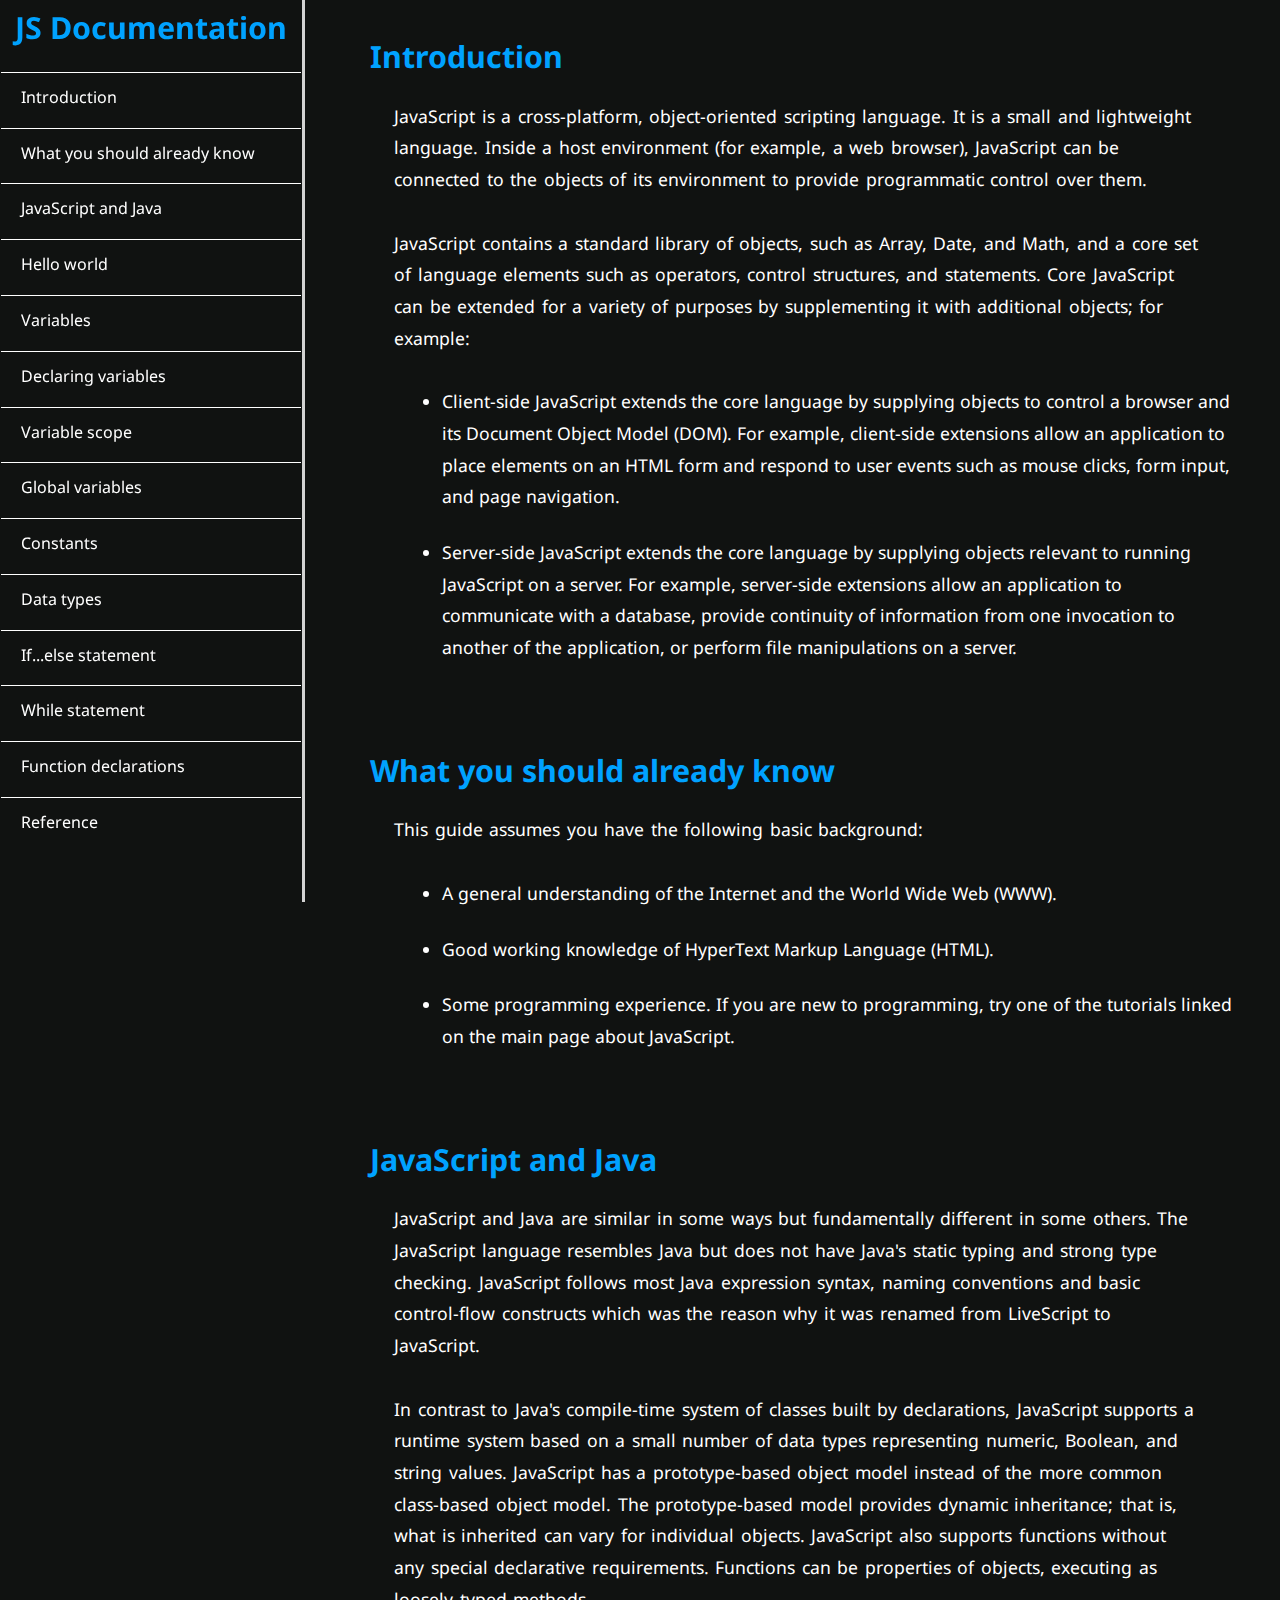
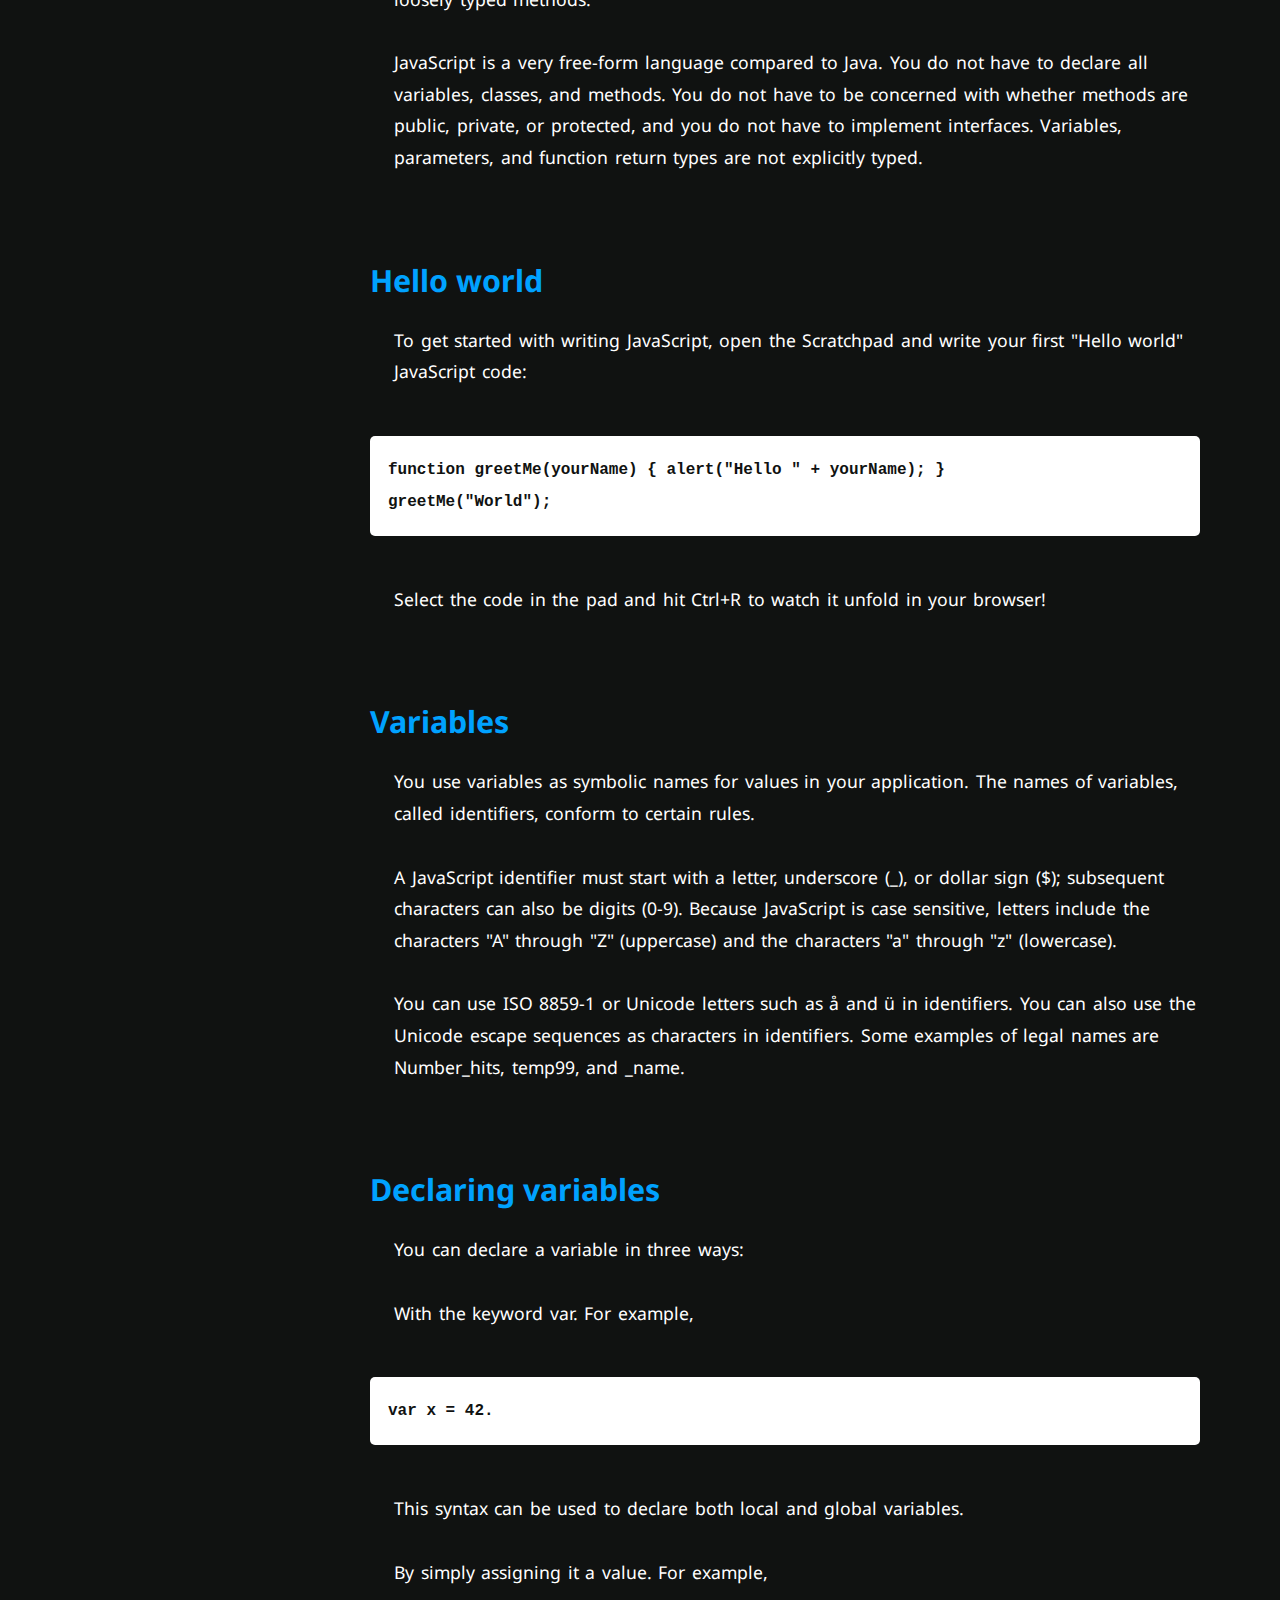
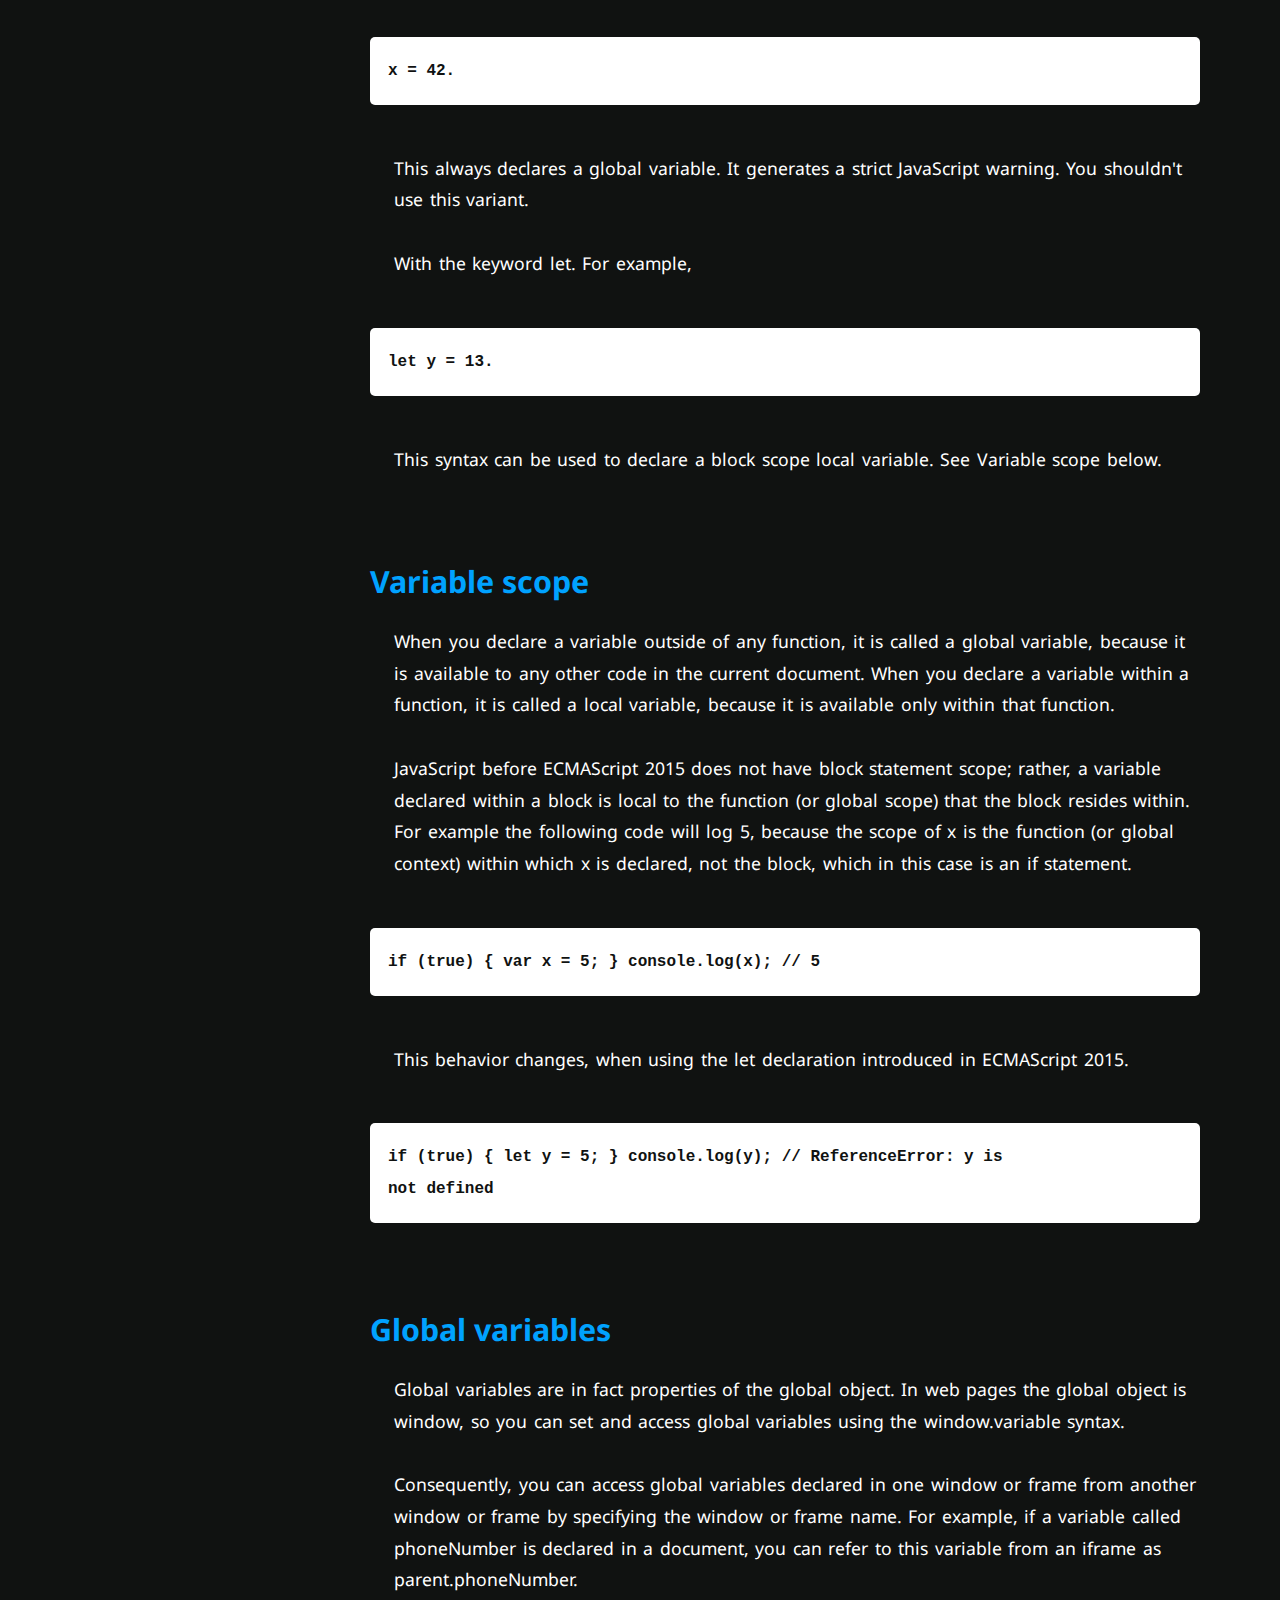
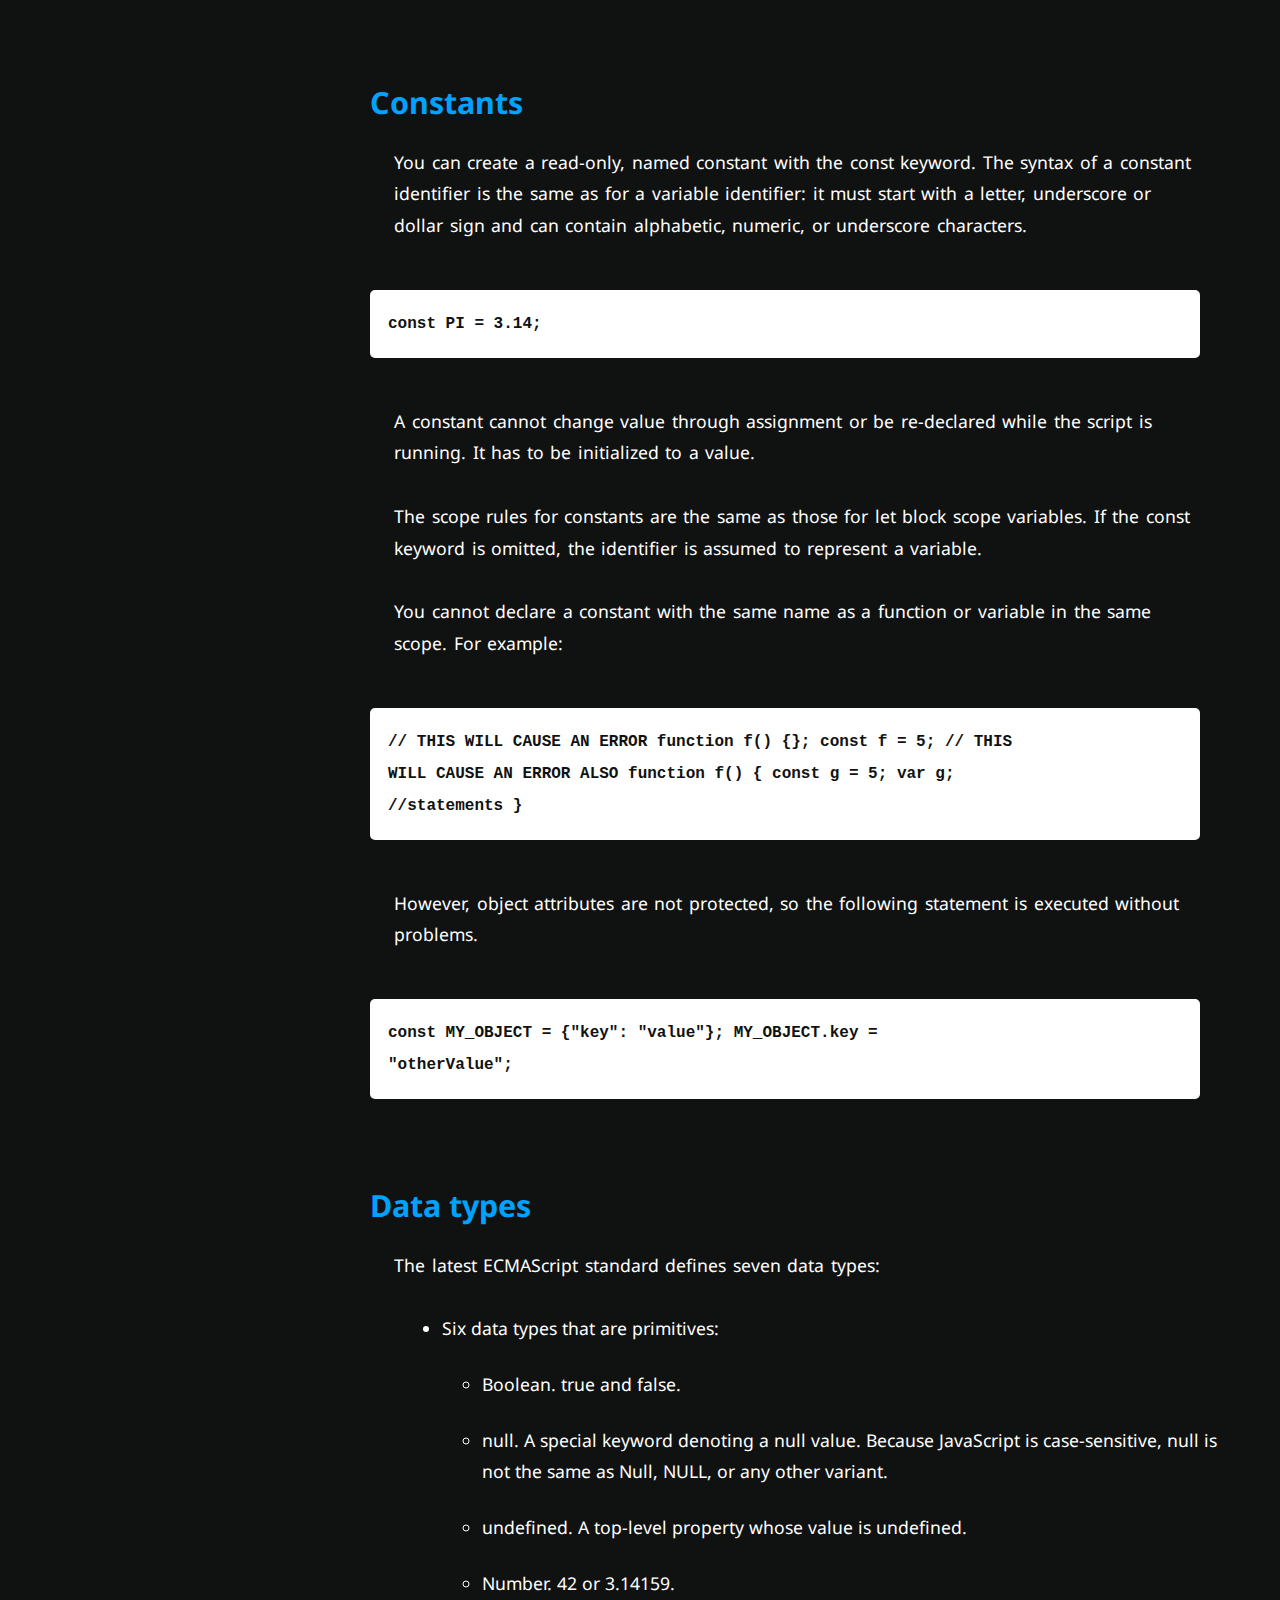
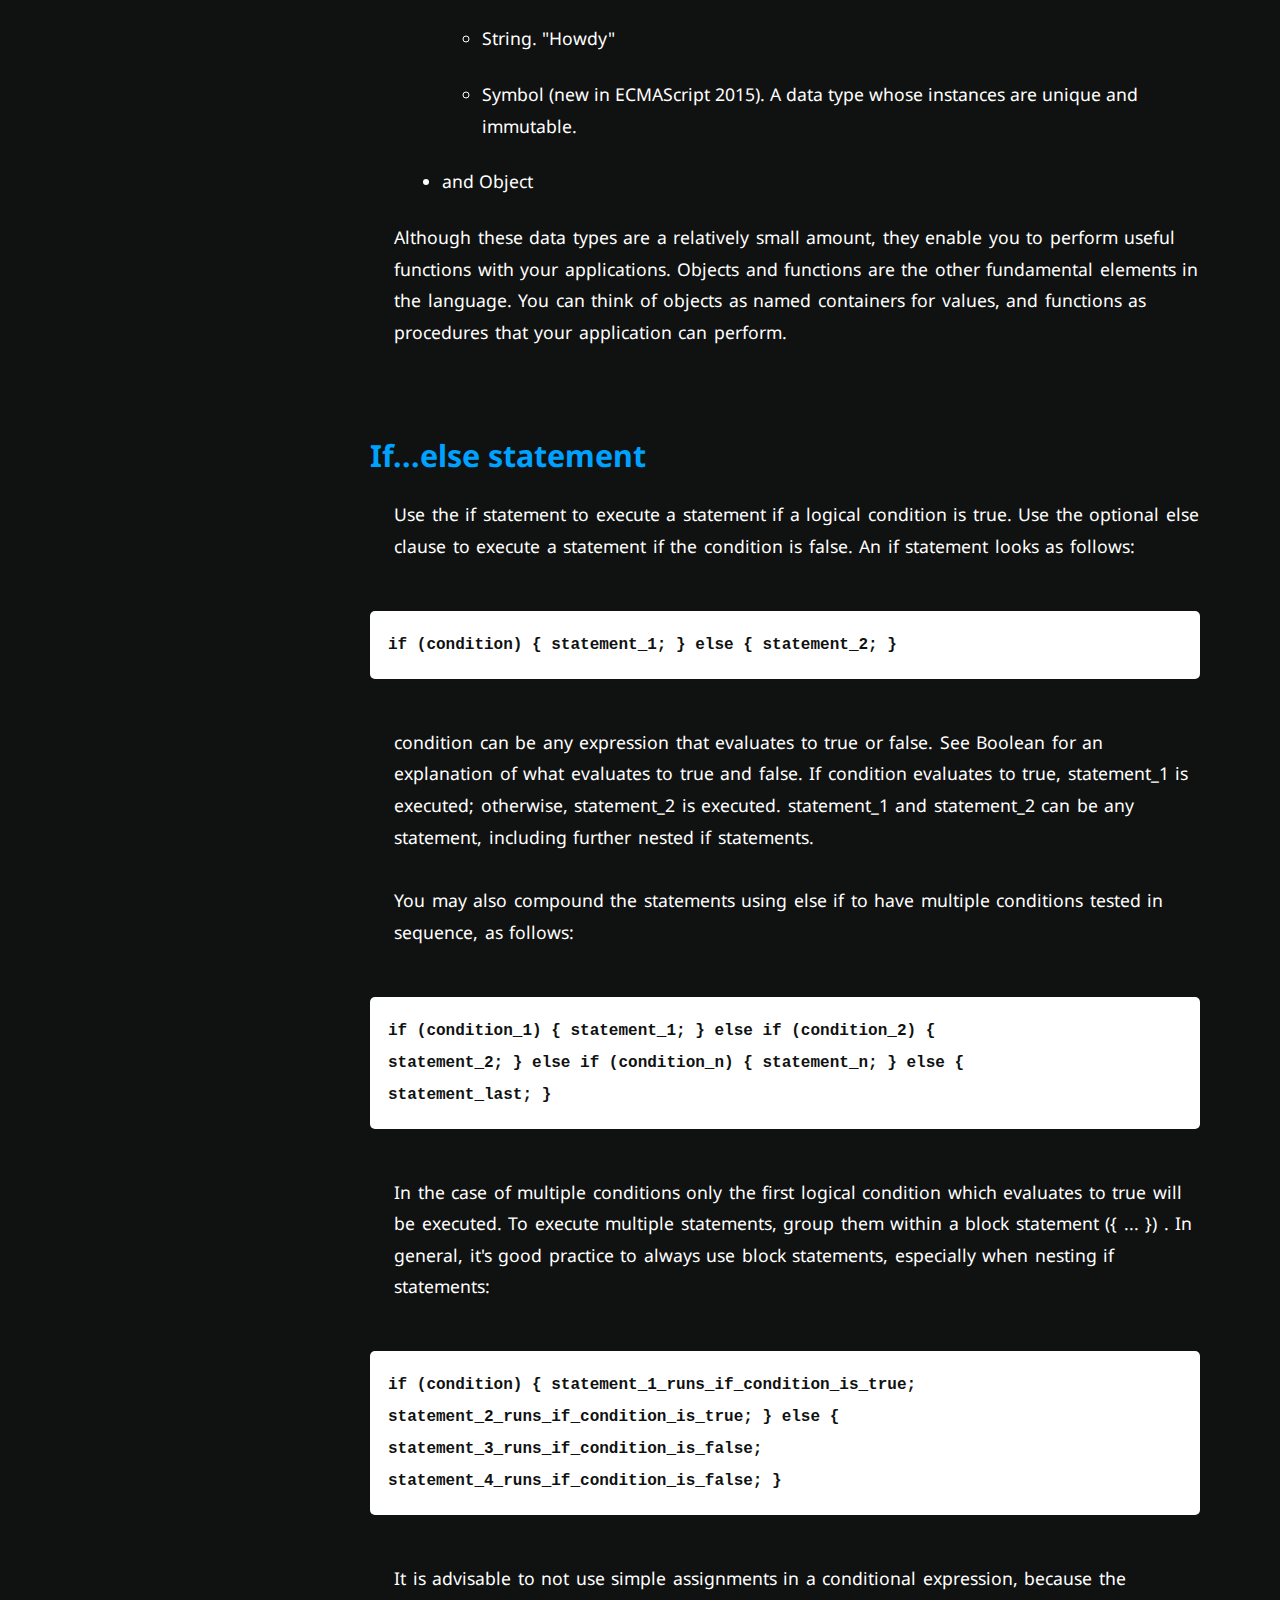
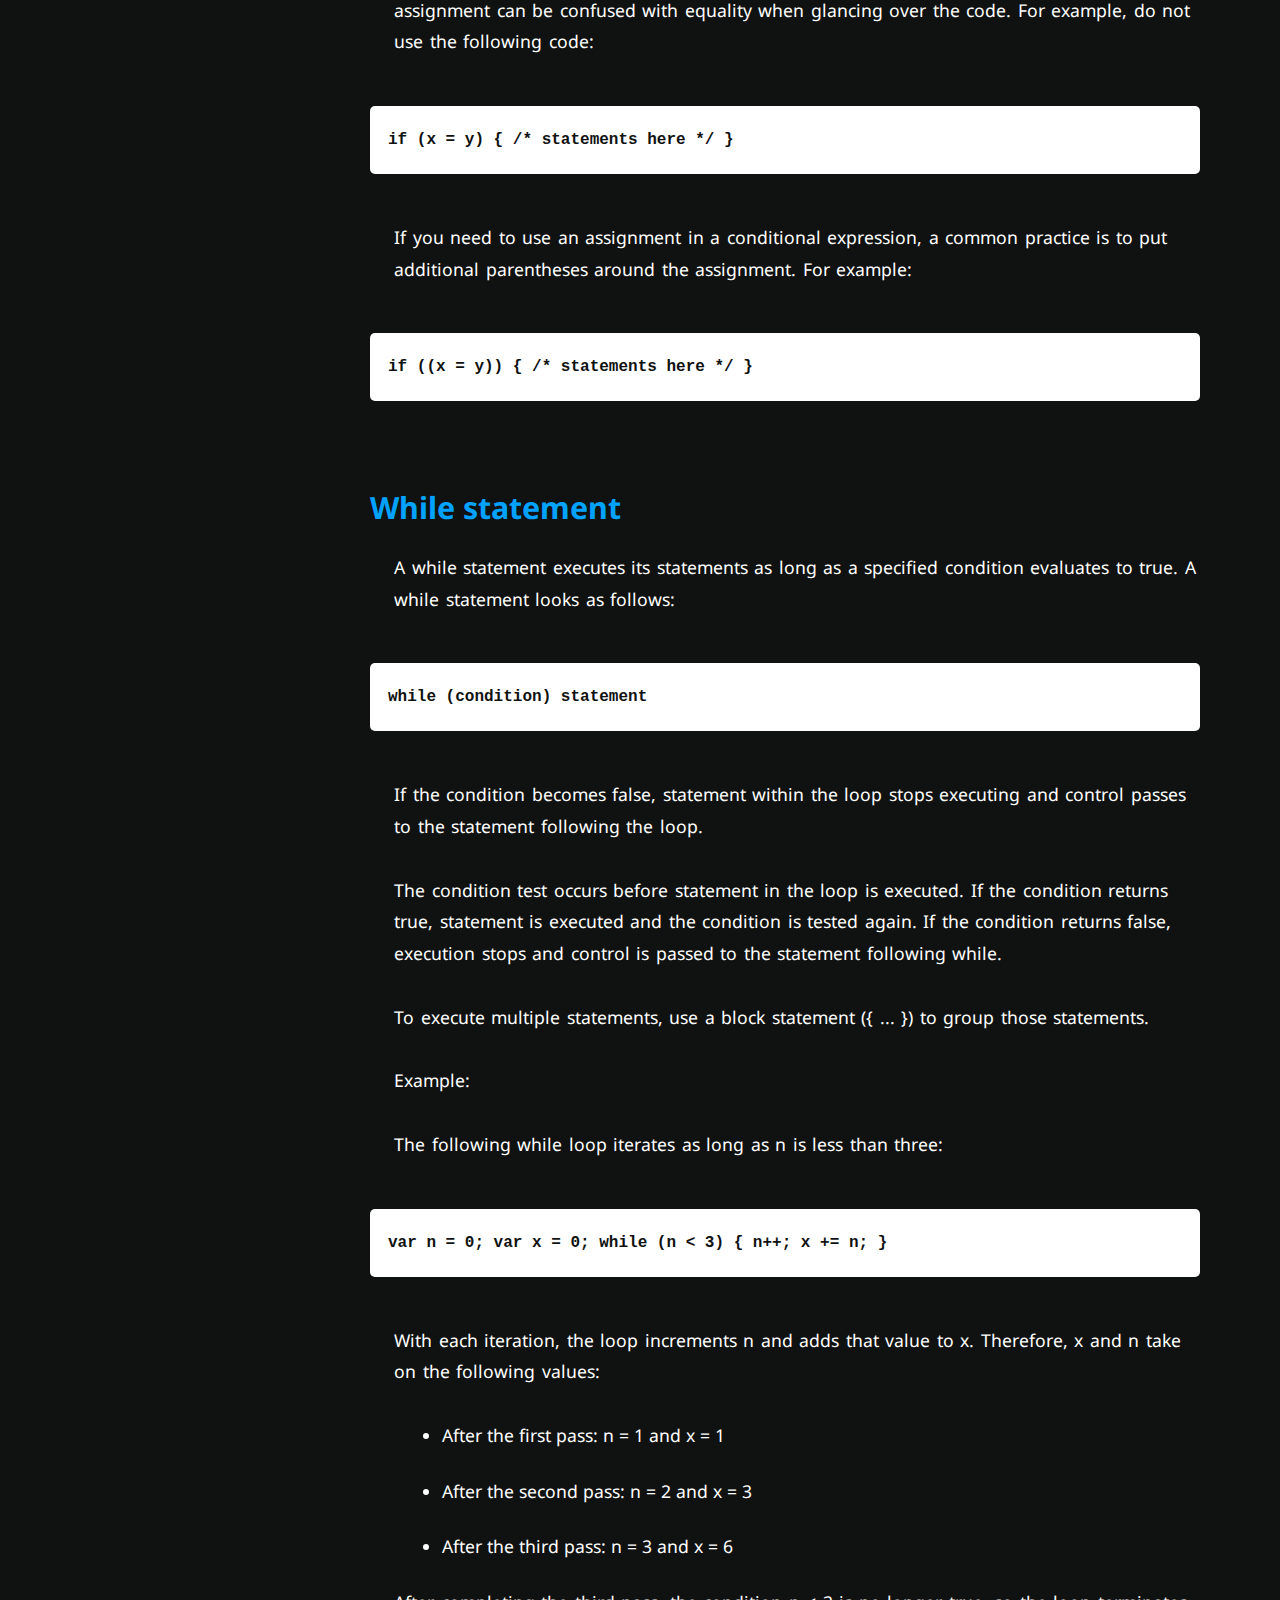
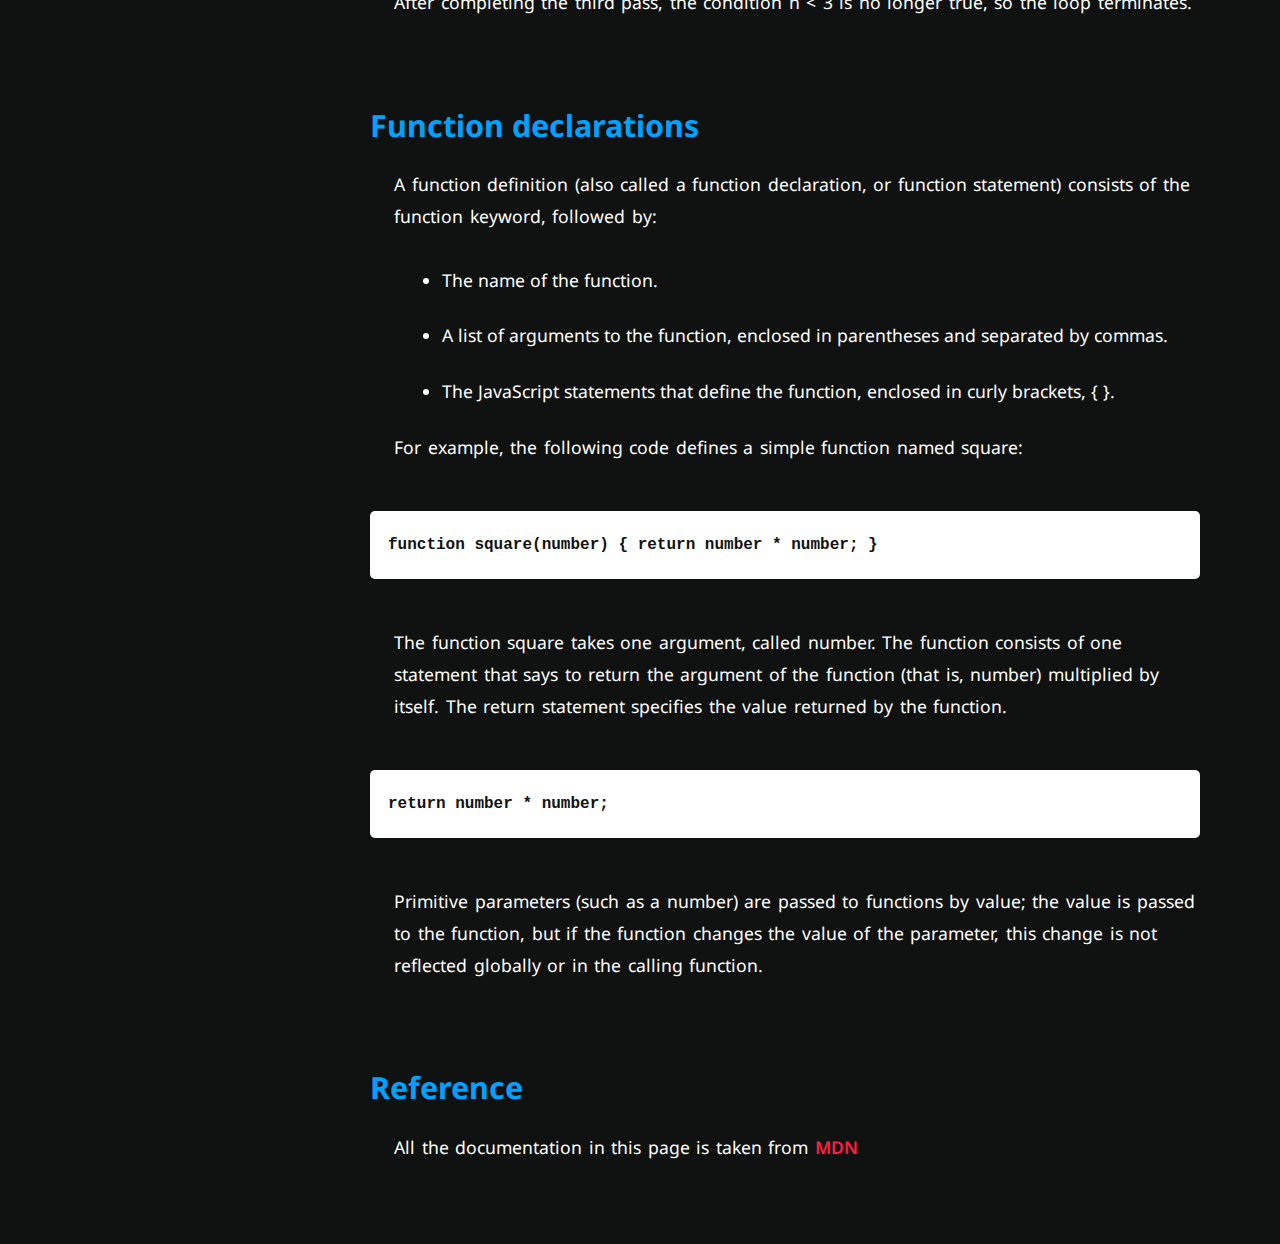
<file: Responsive web design certification/Documentation/index.html>
<!DOCTYPE html>
<html lang="en">
<head>
    <meta charset="UTF-8">
    <meta http-equiv="X-UA-Compatible" content="IE=edge">
    <meta name="viewport" content="width=device-width, initial-scale=1.0">
    <title>Documentation</title>
    <link rel="stylesheet" href="styles.css">
    <link rel="stylesheet" href="https://fonts.googleapis.com/css?family=Roboto:400,700,800,900|Noto Sans:400,700,800,900">
</head>
<body>

    
    <nav id="navbar">

            <header>JS Documentation</header>

            <ul>
                <li><a class="nav-link" href="#Introduction">Introduction</a></li>

                <li><a class="nav-link" href="#What_you_should_already_know">What you should already know</a></li>
                
                <li><a class="nav-link" href="#JavaScript_and_Java">JavaScript and Java</a></li>

                <li><a class="nav-link" href="#Hello_world">Hello world</a></li>

                <li><a class="nav-link" href="#Variables">Variables</a></li>
                
                <li><a class="nav-link" href="#Declaring_variables">Declaring variables</a></li>
                
                <li><a class="nav-link" href="#Variable_scope">Variable scope</a></li>

                <li><a class="nav-link" href="#Global_variables">Global variables</a></li>

                <li><a class="nav-link" href="#Constants">Constants</a></li>

                <li><a class="nav-link" href="#Data_types">Data types</a></li>

                <li><a class="nav-link" href="#If...else_statement">If...else statement</a></li>
                
                <li><a class="nav-link" href="#While_statement">While statement</a></li>

                <li><a class="nav-link" href="#Function_declarations">Function declarations</a></li>

                <li><a class="nav-link" href="#Reference">Reference</a></li>
            </ul>

        </nav>

        
        
        <main id="main-doc">

       <section id="Introduction" class="main-section">

           <header>Introduction</header>

           <p>
              JavaScript is a cross-platform, object-oriented scripting language.
              It is a small and lightweight language. Inside a host environment 
              (for example, a web browser), JavaScript can be connected to the 
              objects of its environment to provide programmatic control over them. 
           </p>

           
           <p>
              JavaScript contains a standard library of objects, such as Array, Date, 
              and Math, and a core set of language elements such as operators, control
              structures, and statements. Core JavaScript can be extended for a variety 
              of purposes by supplementing it with additional objects; for example:  
           </p>
           

           <ul>
               <li>
                   Client-side JavaScript extends the core language by supplying objects
                   to control a browser and its Document Object Model (DOM). For example,
                   client-side extensions allow an application to place elements on an HTML
                   form and respond to user events such as mouse clicks, form input, and page
                   navigation.  
               </li>

               
               <li>
                   Server-side JavaScript extends the core language by supplying objects relevant
                   to running JavaScript on a server. For example, server-side extensions allow an
                   application to communicate with a database, provide continuity of information from
                   one invocation to another of the application, or perform file manipulations on 
                   a server. 
               </li>
               
           </ul>
           
       </section>

       


       <section id="What_you_should_already_know" class="main-section">

           <header>What you should already know</header>

           <p>This guide assumes you have the following basic background:</p>

           <ul>
               <li>A general understanding of the Internet and the World Wide Web (WWW).</li>
               
               <li>Good working knowledge of HyperText Markup Language (HTML).</li>
               
               <li>
                   Some programming experience. If you are new to programming, 
                   try one of the tutorials linked on the main page about JavaScript.
               </li>
           </ul>

       </section>




       <section id="JavaScript_and_Java" class="main-section">

           <header>JavaScript and Java</header>

           <p>
              JavaScript and Java are similar in some ways but fundamentally 
              different in some others. The JavaScript language resembles Java
              but does not have Java's static typing and strong type checking. 
              JavaScript follows most Java expression syntax, naming conventions
              and basic control-flow constructs which was the reason why it was 
              renamed from LiveScript to JavaScript.  
           </p>

           
           <p>
              In contrast to Java's compile-time system of classes built by declarations,
              JavaScript supports a runtime system based on a small number of data types 
              representing numeric, Boolean, and string values. JavaScript has a prototype-based
              object model instead of the more common class-based object model. The prototype-based
              model provides dynamic inheritance; that is, what is inherited can vary for 
              individual objects. JavaScript also supports functions without any special declarative
              requirements. Functions can be properties of objects, executing as loosely typed methods.   
           </p>

           
           <p>
              JavaScript is a very free-form language compared to Java. You do not have to declare 
              all variables, classes, and methods. You do not have to be concerned with whether 
              methods are public, private, or protected, and you do not have to implement interfaces.
              Variables, parameters, and function return types are not explicitly typed.  
           </p>

       </section>




       <section id="Hello_world" class="main-section">

           <header>Hello world</header>

           <p>
              To get started with writing JavaScript, open the Scratchpad
              and write your first "Hello world" JavaScript code:
           </p>
           

           <code>function greetMe(yourName) { alert("Hello " + yourName); }
                   greetMe("World");
                 </code>

           <p>Select the code in the pad and hit Ctrl+R to watch it unfold in your browser!</p>

       </section>




       <section id="Variables" class="main-section">

           <header>Variables</header>

           <p>
              You use variables as symbolic names for values in your application.
              The names of variables, called identifiers, conform to certain rules.  
           </p>

           
           <p>
              A JavaScript identifier must start with a letter, underscore (_), or dollar sign
             ($); subsequent characters can also be digits (0-9). Because JavaScript is case 
              sensitive, letters include the characters "A" through "Z" (uppercase) and the 
              characters "a" through "z" (lowercase).  
           </p>

           
           <p>
              You can use ISO 8859-1 or Unicode letters such as å and ü in identifiers.
              You can also use the Unicode escape sequences as characters in identifiers.
              Some examples of legal names are Number_hits, temp99, and _name. 
           </p>

       </section>




       <section id="Declaring_variables" class="main-section">

           <header>Declaring variables</header>

           <p>You can declare a variable in three ways:</p>

           <p>With the keyword var. For example,</p>

           <code>var x = 42.</code>

           <p>This syntax can be used to declare both local and global variables.</p>

           <p>By simply assigning it a value. For example,</p>

           <code>x = 42.</code>

           <p>
              This always declares a global variable. It generates a strict JavaScript 
              warning. You shouldn't use this variant.  
           </p>

           <p>With the keyword let. For example,</p>

           <code>let y = 13.</code>

           <p>This syntax can be used to declare a block scope local variable. See Variable scope below.</p>

       </section>




       <section id="Variable_scope" class="main-section">

           <header>Variable scope</header>

           <p>
              When you declare a variable outside of any function, 
              it is called a global variable, because it is available 
              to any other code in the current document. When you declare
              a variable within a function, it is called a local variable,
              because it is available only within that function.  
           </p>

           
           <p>
              JavaScript before ECMAScript 2015 does not have block statement
              scope; rather, a variable declared within a block is local to the
              function (or global scope) that the block resides within. For 
              example the following code will log 5, because the scope of x is the
              function (or global context) within which x is declared, not the block,
              which in this case is an if statement.  
           </p>

           <code>if (true) { var x = 5; } console.log(x); // 5</code>

           <p>This behavior changes, when using the let declaration
               introduced in ECMAScript 2015.
           </p>

           <code>if (true) { let y = 5; } console.log(y); // ReferenceError: y is
            not defined</code>

       </section>




       <section id="Global_variables" class="main-section">

           <header>Global variables</header>

           <p>
              Global variables are in fact properties of the global object.
              In web pages the global object is window, so you can set and
              access global variables using the window.variable syntax.   
           </p>

           
           <p>
              Consequently, you can access global variables declared in one
              window or frame from another window or frame by specifying
              the window or frame name. For example, if a variable called
              phoneNumber is declared in a document, you can refer to this 
              variable from an iframe as parent.phoneNumber.   
           </p>

       </section>




       <section id="Constants" class="main-section">

           <header>Constants</header>

           <p>
              You can create a read-only, named constant with the const keyword.
              The syntax of a constant identifier is the same as for a variable 
              identifier: it must start with a letter, underscore or dollar sign
              and can contain alphabetic, numeric, or underscore characters.  
           </p>

           <code>const PI = 3.14;</code>

           <p>
              A constant cannot change value through assignment or be re-declared
              while the script is running. It has to be initialized to a value.  
           </p>

           <p>
              The scope rules for constants are the same as those for let block scope 
              variables. If the const keyword is omitted, the identifier is assumed 
              to represent a variable. 
           </p>

           <p>
              You cannot declare a constant with the same name as a function
              or variable in the same scope. For example:  
           </p>

           <code>// THIS WILL CAUSE AN ERROR function f() {}; const f = 5; // THIS
            WILL CAUSE AN ERROR ALSO function f() { const g = 5; var g;
            //statements }</code>

           <p>
              However, object attributes are not protected, so the following 
              statement is executed without problems. 
           </p>

           <code>const MY_OBJECT = {"key": "value"}; MY_OBJECT.key =
            "otherValue";</code>

       </section>




       <section id="Data_types" class="main-section">

           <header>Data types</header>

           <p>The latest ECMAScript standard defines seven data types:</p>

           <ul>
               <li>Six data types that are primitives:</li>
               
               <ul>
                   <li>Boolean. true and false.</li>
                   
                   <li>
                       null. A special keyword denoting a null value. 
                       Because JavaScript is case-sensitive, null is 
                       not the same as Null, NULL, or any other variant. 
                   </li>
                   
                   <li>undefined. A top-level property whose value is undefined.</li>
                   
                   <li>Number. 42 or 3.14159.</li>
                   
                   <li>String. "Howdy"</li>
                   
                   <li>
                       Symbol (new in ECMAScript 2015). 
                       A data type whose instances are unique 
                       and immutable.
                   </li>
                   
               </ul>
               
               <li>and Object</li>
           </ul>

           <p>
              Although these data types are a relatively small amount, 
              they enable you to perform useful functions with your 
              applications. Objects and functions are the other 
              fundamental elements in the language. You can think of 
              objects as named containers for values, and functions as 
              procedures that your application can perform. 
           </p>

       </section>




       <section id="If...else_statement" class="main-section">

           <header>If...else statement</header>

           <p>
              Use the if statement to execute a statement if a logical
              condition is true. Use the optional else clause to execute 
              a statement if the condition is false. An if statement looks
              as follows: 
           </p>

           <code>if (condition) { statement_1; } else { statement_2; }</code>

           <p>
              condition can be any expression that evaluates to true or false. 
              See Boolean for an explanation of what evaluates to true and false.
              If condition evaluates to true, statement_1 is executed; otherwise,
              statement_2 is executed. statement_1 and statement_2 can be any statement,
              including further nested if statements. 
           </p>

           <p>
              You may also compound the statements using else if to have multiple
               conditions tested in sequence, as follows:  
           </p>

           <code>if (condition_1) { statement_1; } else if (condition_2) {
            statement_2; } else if (condition_n) { statement_n; } else {
            statement_last; }
          </code>

           <p>
              In the case of multiple conditions only the first logical condition
              which evaluates to true will be executed. To execute multiple statements,
              group them within a block statement ({ ... }) . In general, it's good practice
              to always use block statements, especially when nesting if statements: 
           </p>

         <code>if (condition) { statement_1_runs_if_condition_is_true;
            statement_2_runs_if_condition_is_true; } else {
            statement_3_runs_if_condition_is_false;
            statement_4_runs_if_condition_is_false; }
         </code>
              
           <p>
              It is advisable to not use simple assignments in a conditional expression,
              because the assignment can be confused with equality when glancing over the
              code. For example, do not use the following code: 
           </p>

           <code>if (x = y) { /* statements here */ }</code>

           <p>
              If you need to use an assignment in a conditional expression, 
              a common practice is to put additional parentheses around the
              assignment. For example: 
           </p>

           <code>if ((x = y)) { /* statements here */ }</code>

       </section>




       <section id="While_statement" class="main-section">

           <header>While statement</header>

           <p>
              A while statement executes its statements as long as a 
              specified condition evaluates to true. A while statement
              looks as follows: 
           </p>

           <code>while (condition) statement</code>

           <p>
             If the condition becomes false, statement within the loop stops
             executing and control passes to the statement following the loop.  
           </p>

           <p>
              The condition test occurs before statement in the loop is executed.
              If the condition returns true, statement is executed and the condition
              is tested again. If the condition returns false, execution stops and control
              is passed to the statement following while. 
           </p>

           <p>
              To execute multiple statements, use a block statement ({ ... }) to group 
              those statements. 
           </p>

           <p>Example:</p>

           <p>The following while loop iterates as long as n is less than three:</p>

           <code>var n = 0; var x = 0; while (n < 3) { n++; x += n; }</code>

           <p>
              With each iteration, the loop increments n and adds that value to x. 
              Therefore, x and n take on the following values: 
           </p>

           <ul>
               <li>After the first pass: n = 1 and x = 1</li>
               
               <li>After the second pass: n = 2 and x = 3</li>
               
               <li>After the third pass: n = 3 and x = 6</li>
           </ul>

           <p>
              After completing the third pass, the condition n < 3 is no 
              longer true, so the loop terminates.  
           </p>

       </section>




       <section id="Function_declarations" class="main-section">

           <header>Function declarations</header>

           <p>
             A function definition (also called a function declaration, 
             or function statement) consists of the function keyword,
             followed by:  
           </p>

           <ul>
               <li>The name of the function.</li>
               
               <li>
                   A list of arguments to the function, enclosed in
                   parentheses and separated by commas.
               </li>
               
               <li>
                   The JavaScript statements that define the function, 
                   enclosed in curly brackets, { }.
               </li>
           </ul>

            <p>For example, the following code defines a simple function named square:</p>
 
            <code>function square(number) { return number * number; }</code>

           <p>
              The function square takes one argument, called number. 
              The function consists of one statement that says to return
              the argument of the function (that is, number) multiplied by
              itself. The return statement specifies the value returned 
              by the function. 
           </p>

           <code>return number * number;</code>

           <p>
              Primitive parameters (such as a number) are passed to functions 
              by value; the value is passed to the function, but if the function
              changes the value of the parameter, this change is not reflected
              globally or in the calling function. 
           </p>

       </section>

       


       <section id="Reference" class="main-section">

           <header>Reference</header>

           <p>
               All the documentation in this page is taken from 
               <a rel="noopener" target="_blank" href="https://developer.mozilla.org/en-US/docs/Web/JavaScript/Guide">MDN</a>
           </p>
           
       </section>

    </main>



</body>
</file>
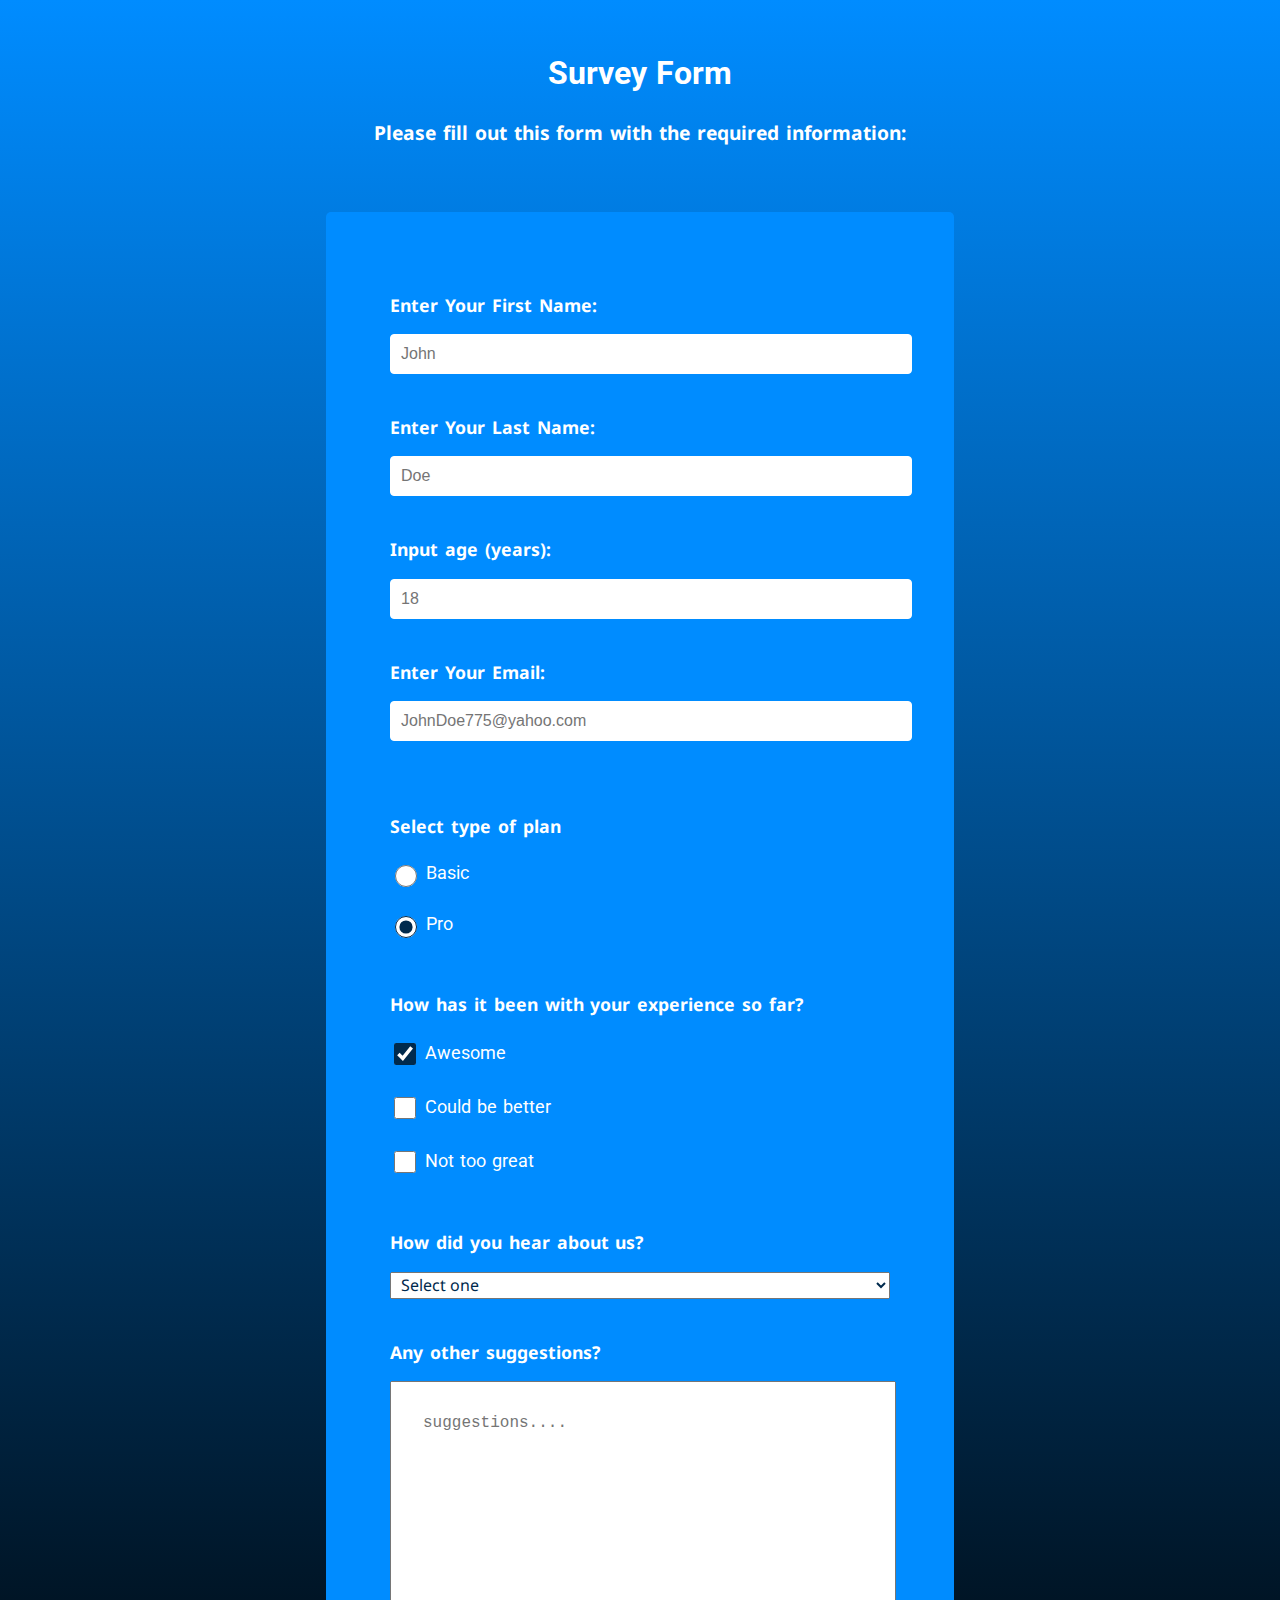
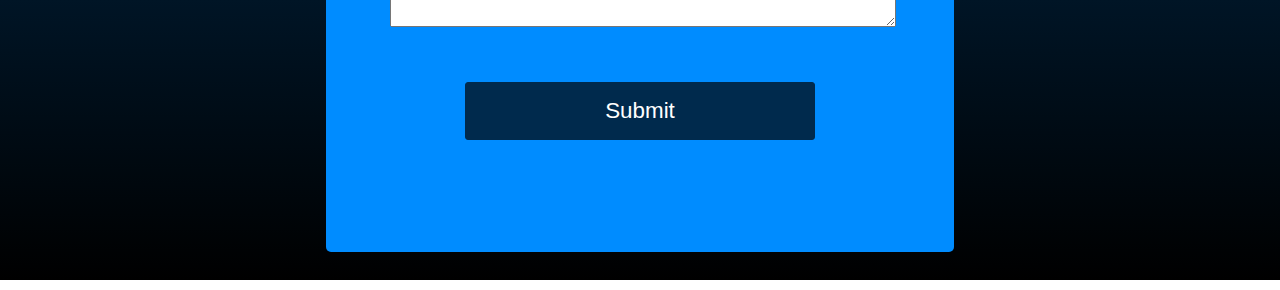
<file: Responsive web design certification/Survey-Form/index.html>
<!DOCTYPE html>
<html lang="en">
<head>
    <meta charset="UTF-8">
    <meta http-equiv="X-UA-Compatible" content="IE=edge">
    <meta name="viewport" content="width=device-width, initial-scale=1.0">
    <title>Survey Form</title>
    <link rel="stylesheet" href="styles.css">
    <link rel="stylesheet" href="https://fonts.googleapis.com/css?family=Roboto|Noto Sans">
</head>
<body>

     <h1 id="title">Survey Form</h1>

     <p id="description">Please fill out this form with the required information:</p>

     <form id="survey-form">
        

         <label class="text-style" id="name-label" for="first-name">Enter Your First Name:</label>

         <input type="text" name="first-name" id="first-name" class="input" required placeholder="John"/>      



         <label class="text-style" id="name-label" for="last-name">Enter Your Last Name: </label>

         <input type="text" name="last-name" id="last-name" class="input" required placeholder="Doe"/>



         <label  class="text-style" id="number-label"for="number">Input age (years):</label>

         <input type="number" name="age" id="number" class="input" required placeholder="18" min="16" max="80"/>



         <label class="text-style" id="email-label" for="email">Enter Your Email:</label>

         <input type="email" name="email" id="email" class="input" required placeholder="JohnDoe775@yahoo.com"/>


      
         <p class="p-plan">Select type of plan</p>

         <label for="basic"><input type="radio" name="plan" id="basic" class="plan" value="basic" /> Basic</label>   

         <label for="pro"><input type="radio" name="plan" id="pro" class="plan" checked value="pro"/> Pro</label>  



         <div class="exp">
             
         <p class="p-exp">How has it been with your experience so far?</p> 

         <label for="awesome"><input type="checkbox" name="experience" id="awesome" class="plan" value="awesome" checked/> Awesome</label>

         <label for="better"><input type="checkbox" name="experience" id="better"  class="plan" value="could be better" /> Could be better</label>

         <label for="great"><input type="checkbox" name="experience" id="great"  class="plan" value="not too great"/> Not too great</label>
             
         </div>   



         <label class="text-style" for="dropdown"> How did you hear about us?</label>

         <select id="dropdown">

         <option value="" disabled selected>Select one</option>

         <option value="facebook">Facebook</option>

         <option value="youtube">Youtube</option> 

         <option value="forum">Forum</option>

         <option value="other">Other</option>

       </select>   




       <label class="text-style" for="suggest"> Any other suggestions?</label>

        <textarea id="suggest" rows="10" cols="40" placeholder="suggestions...."></textarea>
          

        <button type="submit" id="submit">Submit</button>


     </form>
     

</body>
</html>
</file>
<file: Responsive web design certification/Documentation/styles.css>
:root {
  --dark-knight:#101211;
  --calm-white:#fff;
  --sweet-blue:#00A2FF;
  --sweet-red:#FF1F40;
}

*::before, *::after {
    box-sizing:border-box;
}

html {
    box-sizing:inherit;
    margin:0; 
    padding:0; 
    line-height:1.8;
}

body {
    background-color:var(--dark-knight);
    color:var(--calm-white);
    font-family:Noto Sans;
    margin:inherit; 
}

header {
  font-size:1.9rem;
  font-weight:bolder; 
  color:var(--sweet-blue);
}

#main-doc{
    max-width:950px; 
    min-width:500px;
    margin:0 auto;
    padding:30px 80px 0 20px;
    margin-left:350px;     
} 

#main-doc p { 
  margin: 1rem 0 2rem 1.5rem;  
  word-spacing:0.4mm; 
  font-size:1.1rem; 
}

#main-doc li {
  margin:0 0 1.5rem 2rem; 
  font-size:1.1rem; 
  width:100%; 
}  

section {
  margin-bottom:5rem;
}

#navbar {
  position:fixed;
  padding:1px;    
  border-right:3px solid lightgray;
  height:100%;
  width:300px;
}  

#navbar header {
  text-align:center;
} 

#navbar ul {
  list-style:none;
  padding:0;
  width:100%; 
  height:88%;
  overflow-y:auto;
  overflow-x:hidden;
}

#navbar li {
  margin-bottom:1rem;
  border-top:1px solid;
  padding:10px 0 0 0;
}    

#navbar a {
  text-decoration:none;
  color:var(--calm-white);
  padding:0 0 0 20px;
}   

#navbar a:hover {
  color:var(--sweet-red);
  font-weight:bolder;
} 

code { 
  background-color:var(--calm-white);
  color:var(--dark-knight);
  border-radius:5px; 
  font-weight:bold;
  font-size:1rem;
  margin:3rem 0 3rem 0;
  display:block;
  line-height: 2;  
  white-space: pre-line; 
  position: relative;
  padding: 18px;
} 

#Reference a {
  text-decoration:none;
  color:var(--sweet-red);
  font-weight:600;
}

#Reference a:active {
  color:orange;
  font-weight:600;
}

@media(max-width:959px){

  body {
    overflow-y:auto;
  }

  #navbar {
     width:100%;  
     position:relative;
     border:2px solid;
  }

  #navbar a {
   font-size:1.3rem;
  }

  #navbar li {
    border-width:2px;
  }

  #main-doc { 
    margin-top:100px;
    width:100%;
    padding:0;
    margin-left:50px;
  }

  #main-doc p, #main-doc li {
    width:80%;
  }

  code {
    width:70%;
  }
   
}
</file>
<file: Responsive web design certification/Survey-Form/styles.css>
:root {
    --sweet-blue:#008CFF;
    --sweet-dark-blue:#002A4D;   
    --calm-white:#fff;
    --dark-knight:#000000;
    --reality-green:#00E691;
}

*::before, *::after {
    box-sizing:border-box; 
}   

html {
    box-sizing:inherit;
    margin:0;
    scroll-behavior:smooth; 
    line-height:1.5; 
}

body {
    background:linear-gradient(180deg, var(--sweet-blue), var(--dark-knight));
    color:#fff;
    font-family:Roboto;
    word-spacing:0.5mm;
    padding:20px; 
}

#title, #description {
    text-align:center;
}

#description {
    font-size:1.2rem;
    margin-bottom:4rem;
}

p {
    font-size:1.1rem;
}

.p-plan, .p-exp {
    margin-top:3rem; 
}

.exp {
    margin-bottom:3rem;
}

#dropdown {
    margin-bottom:1.5rem;
}

form { 
    background-color:var(--sweet-blue);
    padding:4rem;
    border-radius:5px;
    margin:0 auto; 
    max-width:500px;
    min-width:200px; 
} 

label {    
    margin:1rem auto;
    display:block;
    font-size:1.1rem; 
}

.text-style, #description, .p-plan, .p-exp {
    font-family:Noto Sans;
    font-weight:bolder;
}

input, textarea, select {
    font-size:1rem;
    width:100%;
}

textarea {
    resize:both;
    max-width:88%;
    min-width:30%;
    max-height:200px;
    min-height:100px;
    padding:2rem;
    color:var(--sweet-dark-blue);
}

select { 
    height:1.7rem;
    font-family:Noto sans;
    padding-inline:0.4rem; 
    color:var(--sweet-dark-blue);
}

.input { 
    padding:10px;
    border-radius:4px;
    border:1px solid var(--calm-white); 
    margin-bottom:1.5rem;
} 

.input:focus {
    background-color:var(--sweet-dark-blue);
    color:var(--calm-white);
    border:1px solid var(--calm-white);
    outline:0;
}

input[type="radio"], input[type="checkbox"] {
    width:1.4rem;  
    vertical-align:middle; 
    height:2em;
    accent-color:var(--sweet-dark-blue);
} 

.plan { 
    width:unset; 
}

button[type="submit"] {
    display:block; 
    background-color:var(--sweet-dark-blue);
    color:var(--calm-white);
    font-size:1.4rem;
    margin:3rem auto; 
    padding:15px 20px;
    border:1px solid var(--sweet-dark-blue);
    border-radius:3px;
    width:70%;
}

button[type="submit"]:hover {
    background-color:var(--reality-green);
    color:var(--dark-knight);
    border:none;
}
</file>
